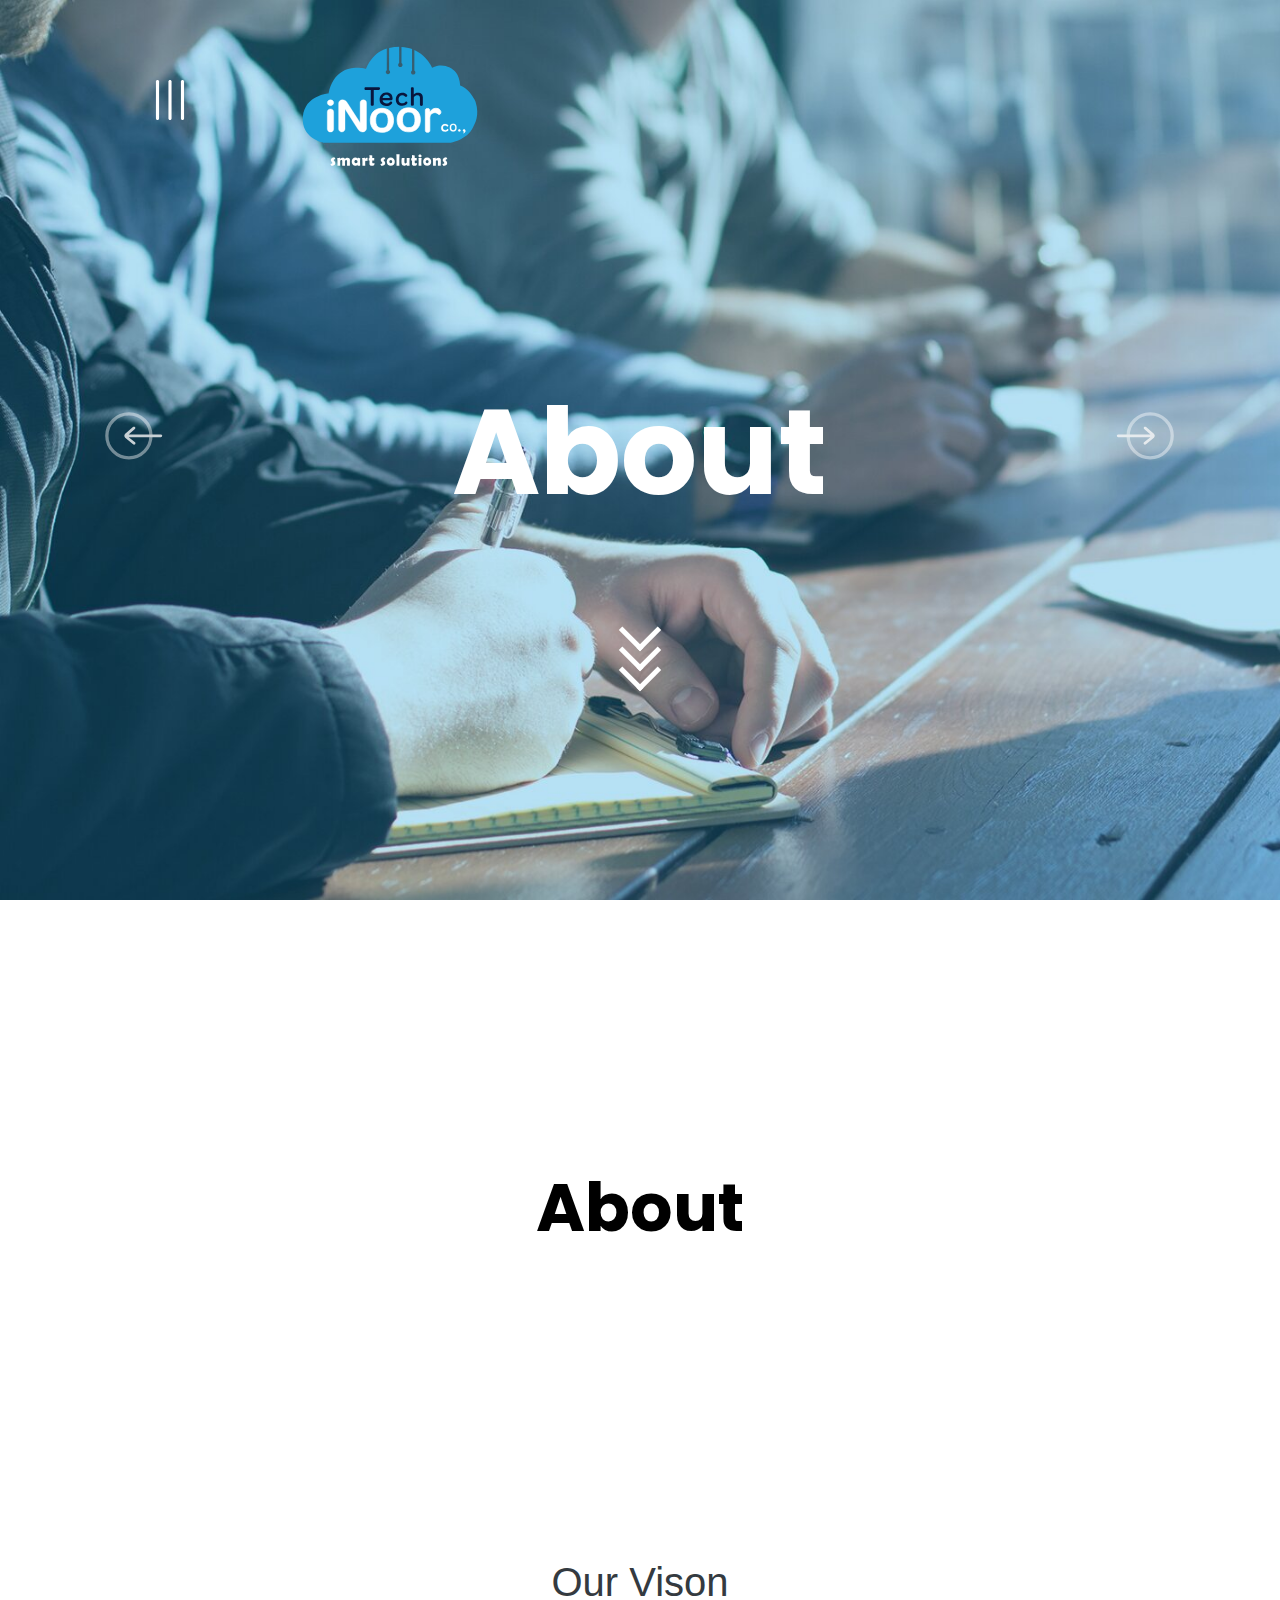
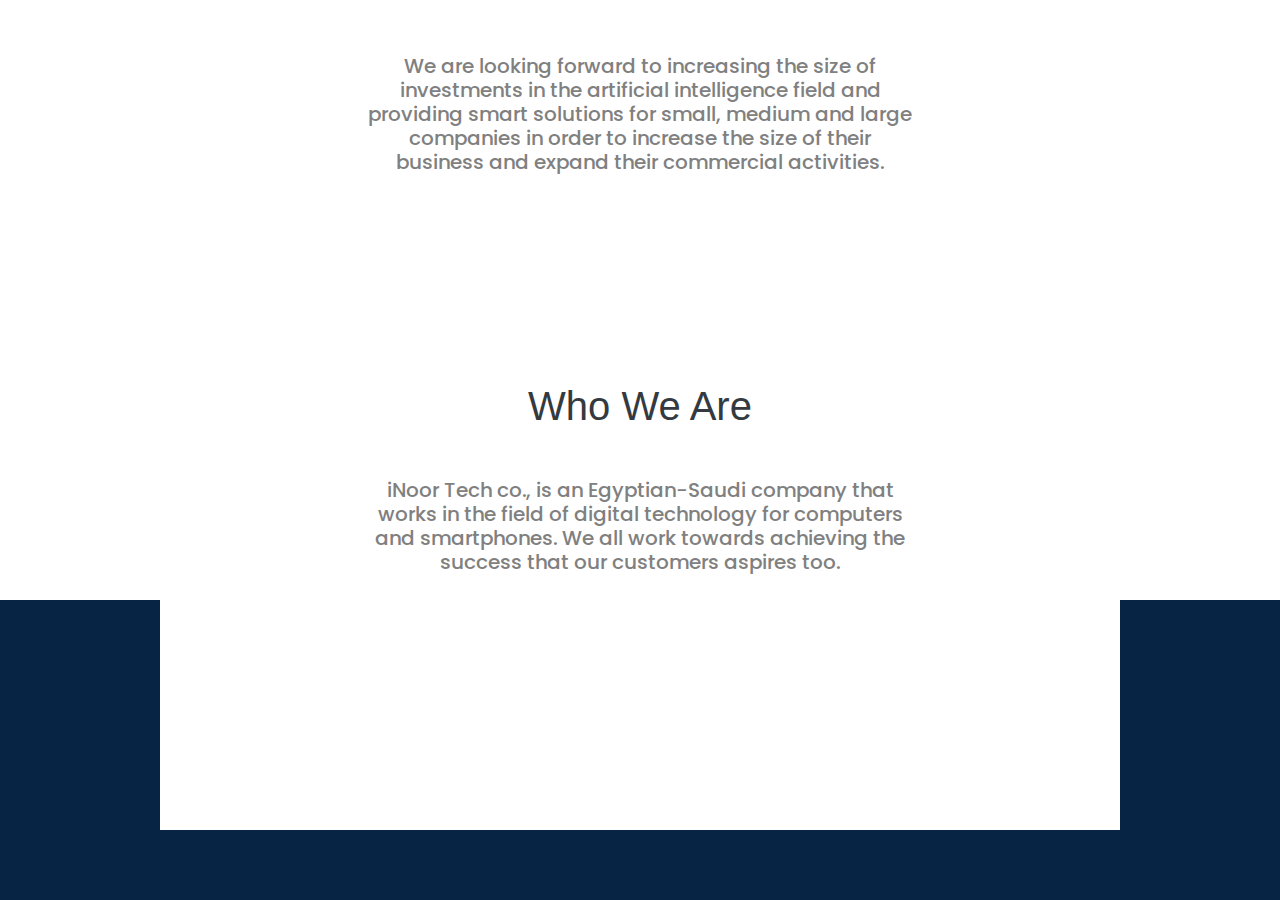
<file: about.html>
<!doctype html>
<html lang="en">
  <head>
    <title>iNoorTech co.,</title>
    <meta charset="utf-8">
    <meta name="viewport" content="width=device-width, initial-scale=1, shrink-to-fit=no">
    <link rel="icon" href="images/logo.svg" type="image/svg">
    <link href="https://fonts.googleapis.com/css2?family=Poppins&display=swap" rel="stylesheet">
    <link rel="stylesheet" href="css/bootstrap.min.css">
    <link rel="stylesheet" href="css/jquery-ui.css">
    <link rel="stylesheet" href="css/hover-min.css">
    <link rel="stylesheet" href="css/animate.css">
    <link rel="stylesheet" href="css/style.css">


  </head>
  <body`>

    <div id="about-js" class="row no-gutters">
      <div class="col-lg-2">
        <a class="button-slideback" href="index.html" style=" position: fixed;"></a>
      </div>
      <div class="col-lg-8 text-center ml-auto mr-auto">
        <a class="button-menuopen" href="menu.html" style=" position: fixed;"></a>
        <img src="images/logop.svg" width="180" class="img-logo-all mb-5" > 
        <h2 id="title-main" class="col-8 ml-auto mr-auto font-weight-bold">About</h2>
        <a class="arrow col-auto ml-auto mr-auto" href="#Product">
          <span></span>
          <span></span>
          <span></span>
        </a>
      </div>
      <div class="col-lg-2">
        <a class="button-slideNext" href="services.html" style=" position: fixed;"></a>
      </div>
      
      <div id="Product" class="main-object row col-lg-9 ml-auto mr-auto p-5" style="background-color: #fff; margin-top: 1000px;">
        <div class="col-lg-12">
          <h2 class="font-weight-bold text-center" style="color:#000; font-size: 50pt; margin-top: 120px; margin-bottom: 310px;">About</h2>
        </div>
        <div class="row ml-auto mr-auto" style="margin-bottom: 200px;">
          <div class="col-lg-8 ml-auto mr-auto text-center" style="margin-bottom: 200px;">
            <div class="h1 text-dark mb-5">Our Vison</div>
            <div class="h5">We are looking forward to increasing the size of investments in the  artificial intelligence field and providing smart solutions for small, medium and large companies in order to increase the size of their business and expand their commercial activities.</div>
          </div>
          <div class="col-lg-8 ml-auto mr-auto text-center">
            <div class="h1 text-dark mb-5">Who We Are</div>
            <div class="h5">iNoor Tech co., is an Egyptian-Saudi company that works in the field of digital technology for computers and smartphones. We all work towards achieving the success that our customers aspires too.</div>
          </div>
        </div>
      </div>
    </div>

    <div class="col-lg-12" style="background-color: rgb(7, 36, 68); height: 300px; z-index: -9999;">
    </div>




    <script src="js/popper.min.js"></script>
    <script src="js/jquery-3.3.1.min.js"></script>
    <script src="js/bootstrap.min.js"></script>
    <script src="js/wow.min.js"></script>
    <script>
    new WOW().init();
    </script>
    <script src="js/main.js"></script>
        
  </body`>
  </html>
</file>
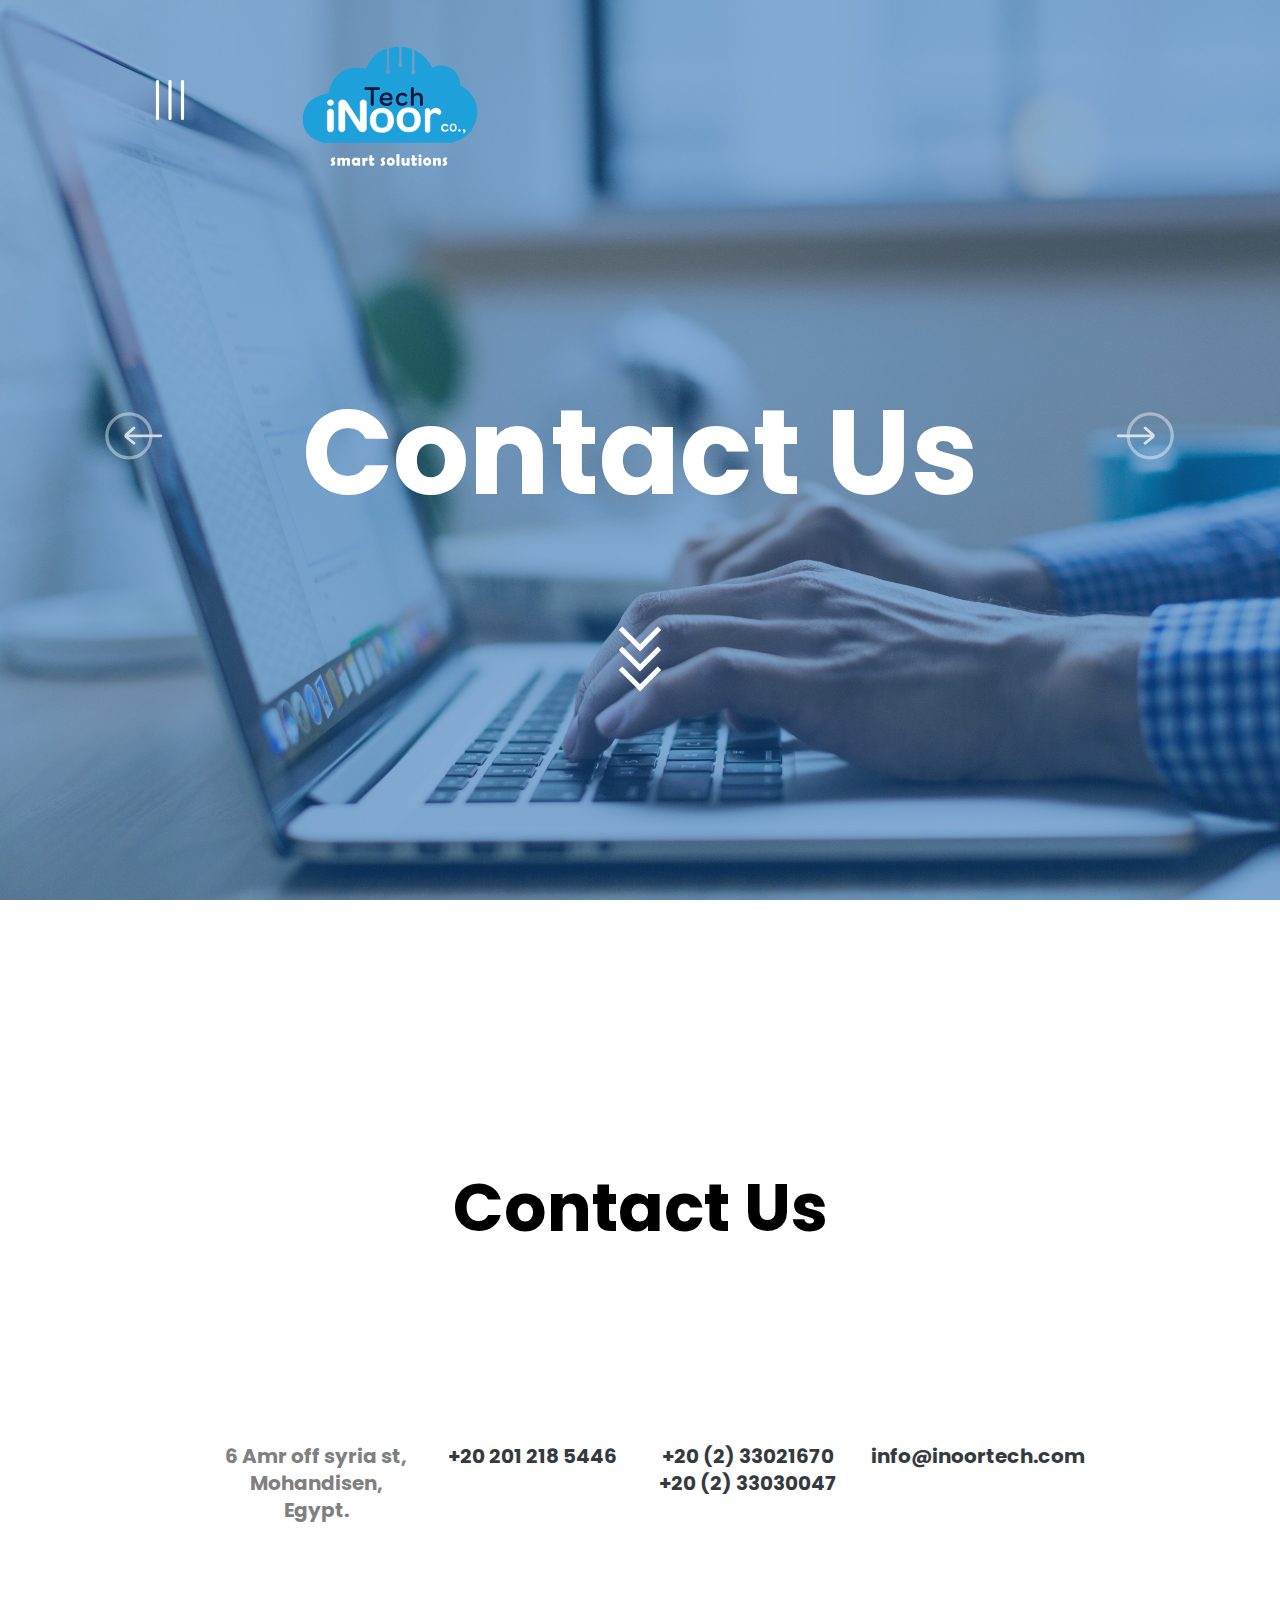
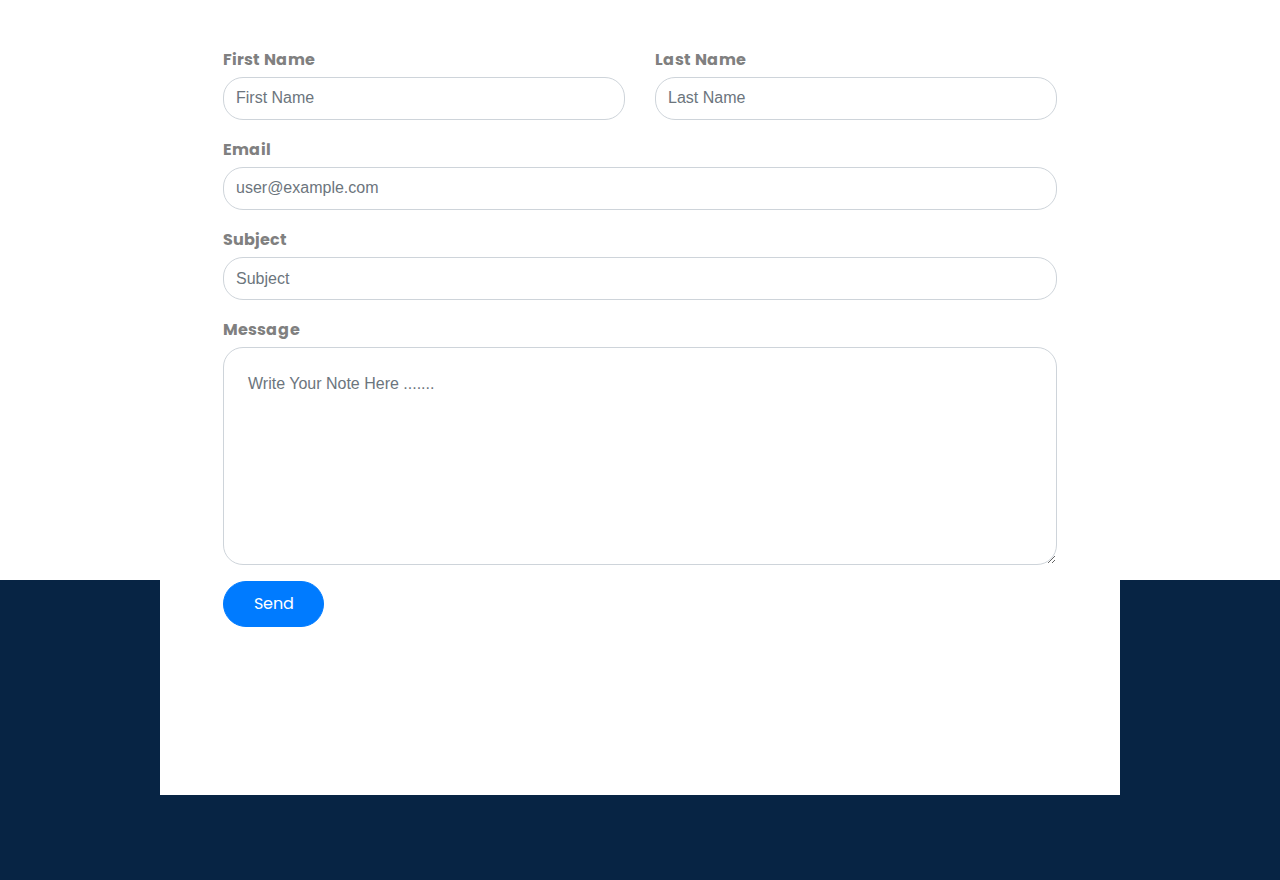
<file: contact.html>
<!doctype html>
<html lang="en">
  <head>
    <title>iNoorTech co.,</title>
    <meta charset="utf-8">
    <meta name="viewport" content="width=device-width, initial-scale=1, shrink-to-fit=no">
    <link rel="icon" href="images/logo.svg" type="image/svg">
    <link href="https://fonts.googleapis.com/css2?family=Poppins&display=swap" rel="stylesheet">
    <link rel="stylesheet" href="css/bootstrap.min.css">
    <link rel="stylesheet" href="css/jquery-ui.css">
    <link rel="stylesheet" href="css/hover-min.css">
    <link rel="stylesheet" href="css/animate.css">
    <link rel="stylesheet" href="css/style.css">


  </head>
  <body>

    <div id="contact-js" class="row no-gutters"> 
      <div class="col-lg-2">
        <a class="button-slideback" href="team.html" style=" position: fixed;"></a>
      </div>
      <div class="col-lg-8 text-center ml-auto mr-auto">
        <a class="button-menuopen" href="menu.html" style=" position: fixed;"></a>
        <img src="images/logop.svg" width="180" class="img-logo-all mb-5" > 
        <h2 id="title-main" class="col-8 ml-auto mr-auto font-weight-bold">Contact Us</h2>
        <a class="arrow col-auto ml-auto mr-auto" href="#Product">
          <span></span>
          <span></span>
          <span></span>
        </a>
      </div>
      <div class="col-lg-2">
        <a class="button-slideNext" href="index.html" style=" position: fixed;"></a>
      </div>
      
      <div id="Product" class="main-object row col-lg-9 ml-auto mr-auto p-5" style="background-color: #fff; margin-top: 1000px;">
        <div class="col-lg-12">
          <h2 class="font-weight-bold text-center" style="color:#000; font-size: 50pt; margin-top: 120px; margin-bottom: 180px;">Contact Us</h2>
        </div>
        <div class="row ml-auto mr-auto mb-5">
          <div class="container">
            <div class="row mb-5">
              <div class="col-md-3 text-center">
                <p class="mb-4">
                  <span class="icon-room d-block h3 mb-3 text-primary"></span>
                  <span class="h5 mt-3 font-weight-bolder">6 Amr off syria st, Mohandisen, Egypt.</span>
                </p>
              </div>
              <div class="col-md-3 text-center">
                <p class="mb-4">
                  <span class="icon-phone d-block h3 mb-3 text-primary"></span>
                  <a class="h5 mt-3 text-dark font-weight-bolder" href="#">+20 201 218 5446</a><br>
                </p>
              </div>
              <div class="col-md-3 text-center">
                <p class="mb-0">
                  <span class="icon-phone d-block h3 mb-3 text-primary"></span>
                  <a class="h5 text-dark font-weight-bolder" href="#">+20 (2) 33021670</a><br>
                  <a class="h5 text-dark font-weight-bolder" href="#">+20 (2) 33030047</a>
    
                </p>
              </div>
              <div class="col-md-3 text-center">
                <p class="mb-0">
                  <span class="icon-mail_outline d-block h3 mb-3 text-primary"></span>
                  <a class="h5 text-dark font-weight-bolder" href="#">info@inoortech.com</a>
                </p>
              </div>
            </div>
            <div class="row">
              <div class="col-md-12 mb-5 mt-5">
                <form action="#" >
                  <div class="row form-group">
                    <div class="col-md-6 mb-3 mb-md-0">
                      <label class="h6 text-black font-weight-bold mr-3" for="fname">First Name</label>
                      <input type="text" id="fname" class="form-control" placeholder="First Name">
                    </div>
                    <div class="col-md-6">
                      <label class="h6 text-black font-weight-bold mr-3" for="lname">Last Name</label>
                      <input type="text" id="lname" class="form-control" placeholder="Last Name">
                    </div>
                  </div>
                  <div class="row form-group">
                    <div class="col-md-12">
                      <label class="h6 text-black font-weight-bold mr-3" for="email">Email</label> 
                      <input type="email" id="email" class="form-control" placeholder="user@example.com">
                    </div>
                  </div>
                  <div class="row form-group">
                    <div class="col-md-12">
                      <label class="h6 text-black font-weight-bold mr-3" for="subject">Subject</label> 
                      <input type="subject" id="subject" class="form-control" placeholder="Subject">
                    </div>
                  </div>
                  <div class="row form-group">
                    <div class="col-md-12">
                      <label class="h6 text-black font-weight-bold mr-3" for="message">Message</label> 
                      <textarea name="message" id="message" cols="30" rows="7" class="form-control p-4" placeholder="Write Your Note Here ......."></textarea>
                    </div>
                  </div>
                  <div class="row form-group">
                    <div class="col-md-12">
                      <input type="submit" value="Send" class="h3 btn btn-primary btn-md text-white">
                    </div>
                  </div>
                </form>
              </div>
              
            </div>
          </div>
        </div>
      </div>
    </div>

    <div class="col-lg-12" style="background-color: rgb(7, 36, 68); height: 300px; z-index: -9999;">
    </div>




    <script src="js/popper.min.js"></script>
    <script src="js/jquery-3.3.1.min.js"></script>
    <script src="js/bootstrap.min.js"></script>
    <script src="js/wow.min.js"></script>
    <script>
    new WOW().init();
    </script>
    <script src="js/main.js"></script>
        
  </body>
  </html>
</file>
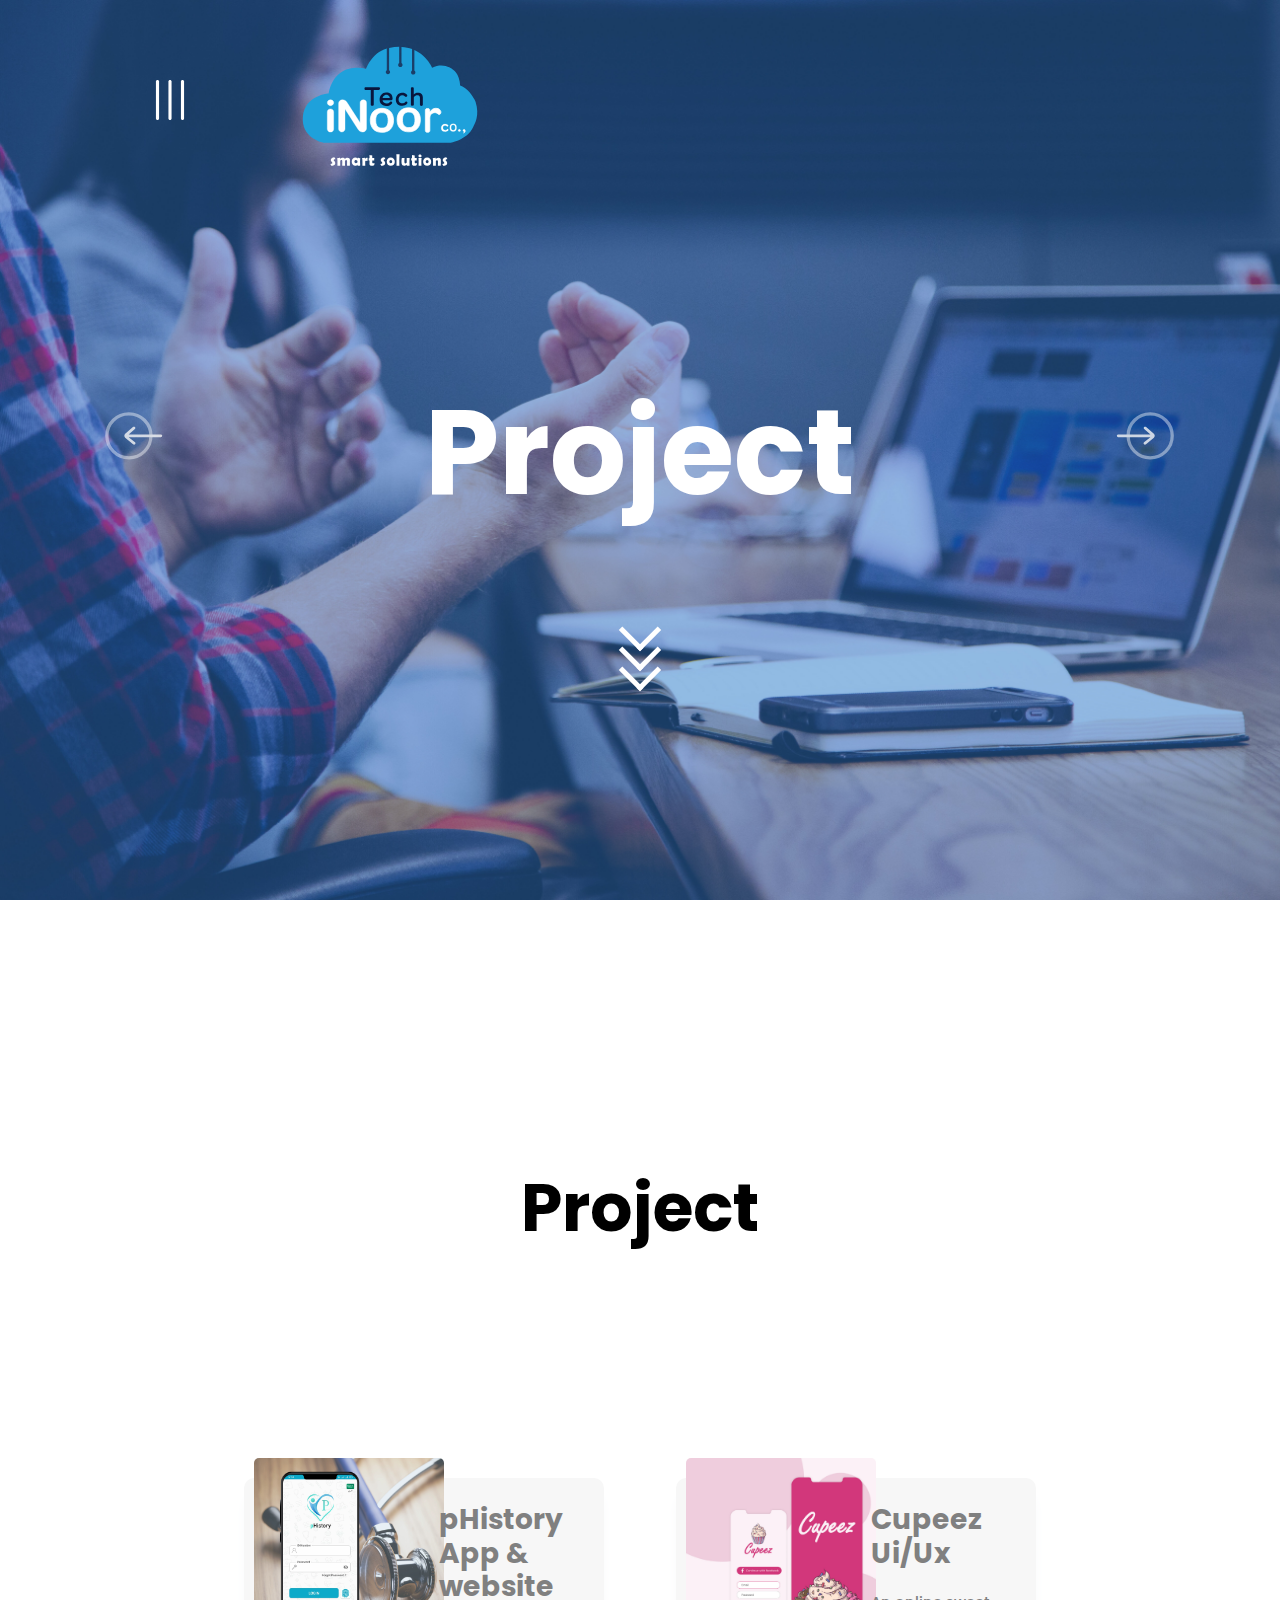
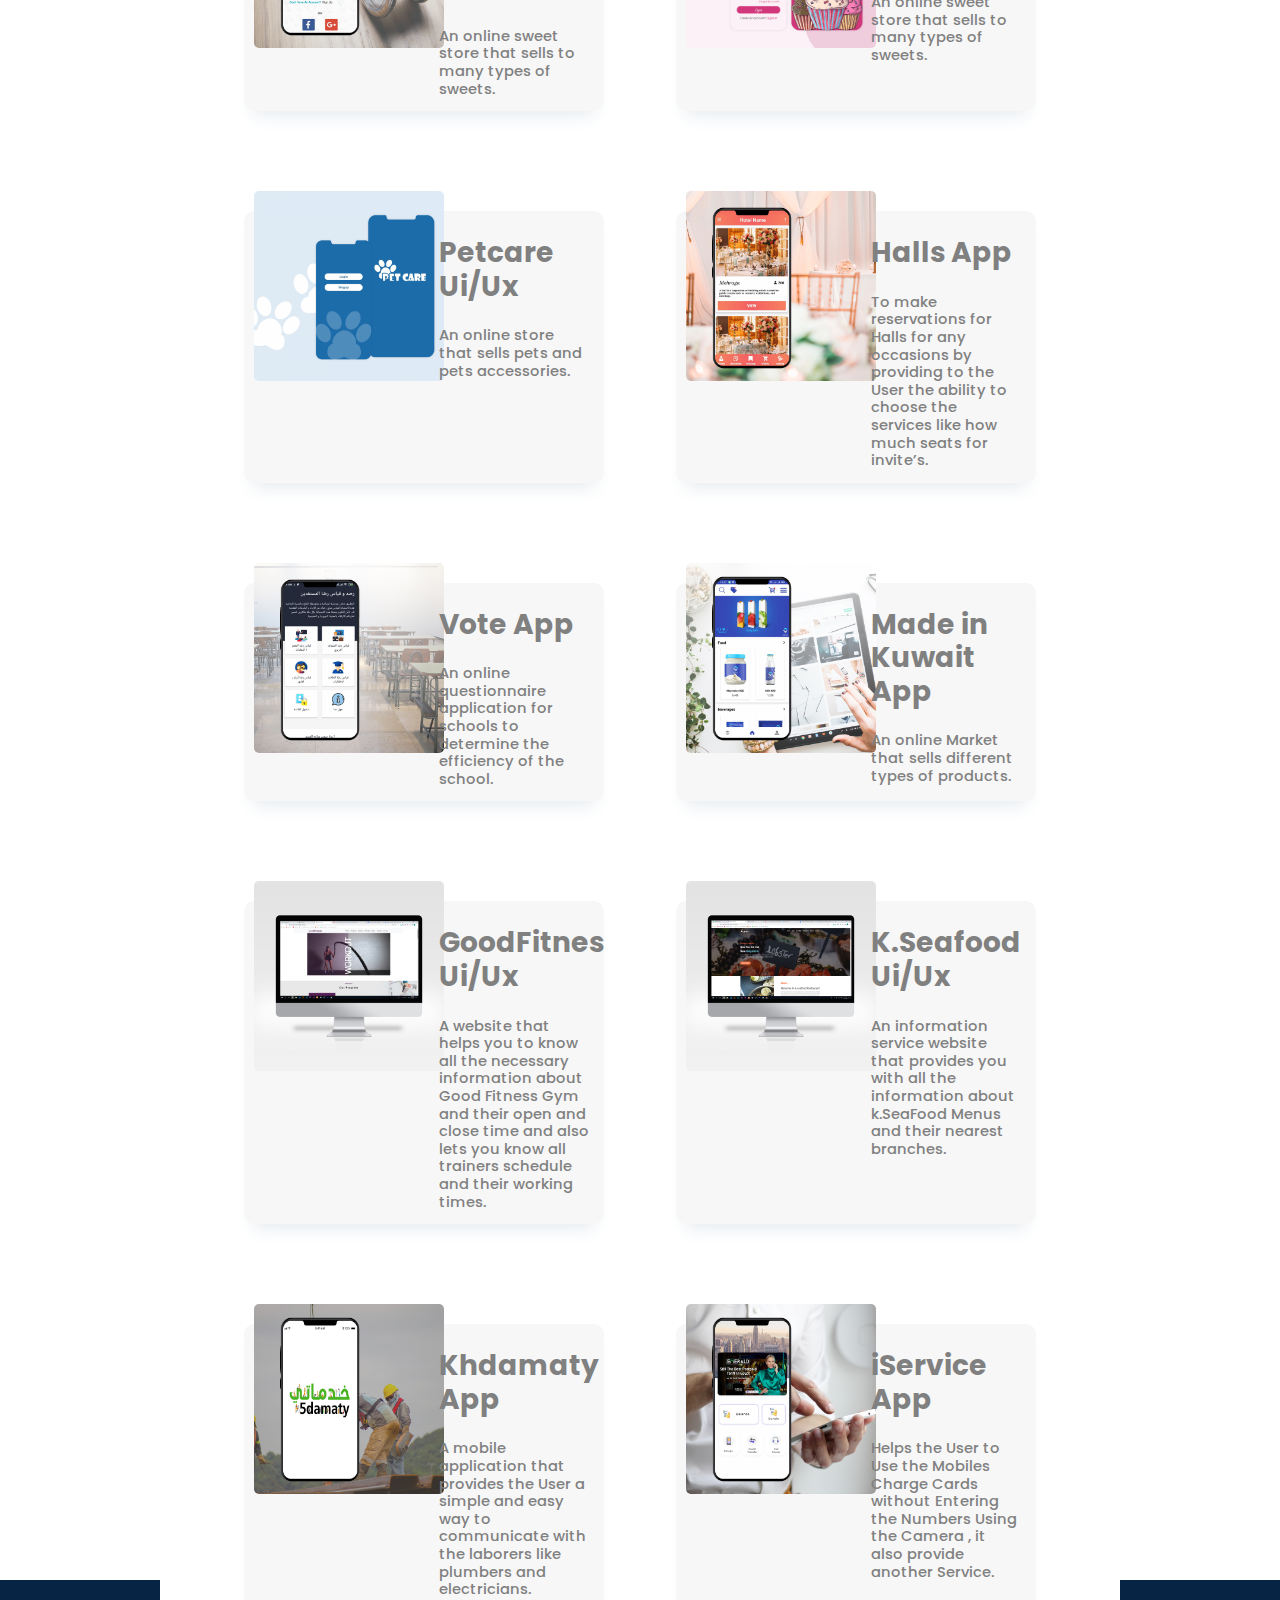
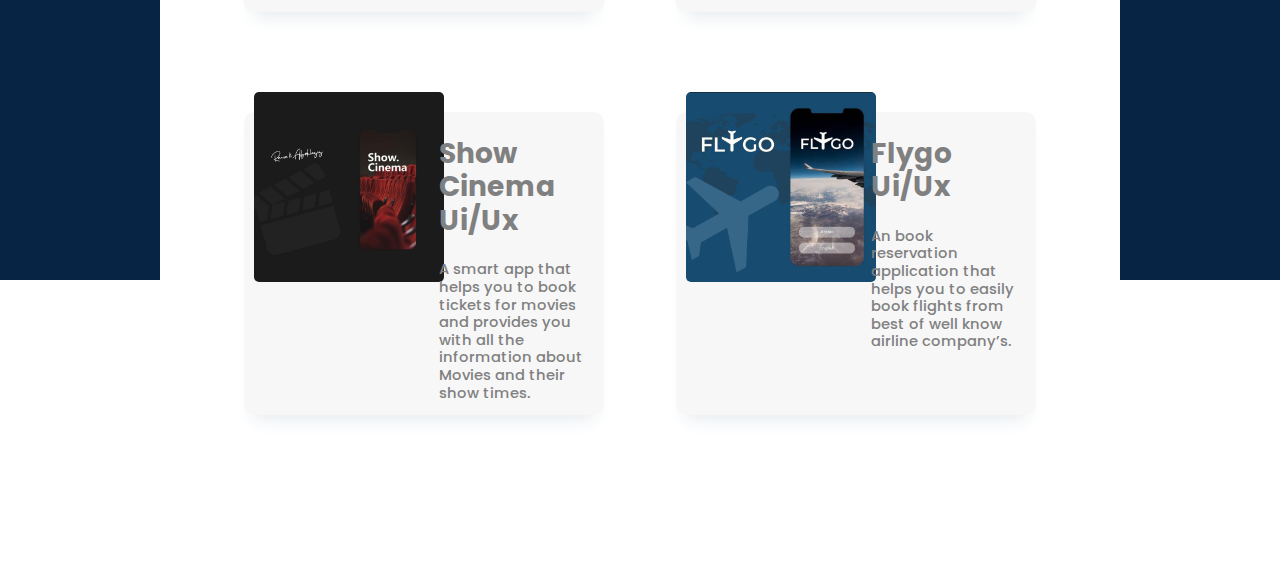
<file: project.html>
<!doctype html>
<html lang="en">
  <head>
    <title>iNoorTech co.,</title>
    <meta charset="utf-8">
    <meta name="viewport" content="width=device-width, initial-scale=1, shrink-to-fit=no">
    <link rel="icon" href="images/logo.svg" type="image/svg">
    <link href="https://fonts.googleapis.com/css2?family=Poppins&display=swap" rel="stylesheet">
    <link rel="stylesheet" href="css/bootstrap.min.css">
    <link rel="stylesheet" href="css/jquery-ui.css">
    <link rel="stylesheet" href="css/hover-min.css">
    <link rel="stylesheet" href="css/animate.css">
    <link rel="stylesheet" href="css/style.css">


  </head>
  <body>

    <div id="project-js" class="row no-gutters"> 
      <div class="col-lg-2">
        <a class="button-slideback" href="services.html" style=" position: fixed;"></a>
      </div>
      <div class="col-lg-8 text-center ml-auto mr-auto">
        <a class="button-menuopen" href="menu.html" style=" position: fixed;"></a>
        <img src="images/logop.svg" width="180" class="img-logo-all mb-5" > 
        <h2 id="title-main" class="col-8 ml-auto mr-auto font-weight-bold">Project</h2>
        <a class="arrow col-auto ml-auto mr-auto" href="#Product">
          <span></span>
          <span></span>
          <span></span>
        </a>
      </div>
      <div class="col-lg-2">
        <a class="button-slideNext" href="team.html" style=" position: fixed;"></a>
      </div>
      
      <div id="Product" class="main-object row col-lg-9 ml-auto mr-auto p-5" style="background-color: #fff; margin-top: 1000px;">
        <div class="col-lg-12">
          <h2 class="font-weight-bold text-center" style="color:#000; font-size: 50pt; margin-top: 120px; margin-bottom: 180px;">Project</h2>
        </div>
        <div class="row ml-auto mr-auto mb-5">
          <div class="post-slide col-lg-5 ml-auto mr-auto margin">
            <div class="row">
              <div class="col-lg-6">
                <img class="post-img" src="images/8a.jpg" alt="" width="200">
              </div>
              <div class="col-lg-6">
                <h3 class="mb-4 font-weight-bold">pHistory App & website</h3>
                <h6 class="">An online sweet store that sells to many types of sweets.</h6>
              </div>
            </div>
          </div>
          <div class="post-slide col-lg-5 ml-auto mr-auto margin">
            <div class="row">
              <div class="col-lg-6">
                <img class="post-img" src="images/1m.jpg" alt="" width="200">
              </div>
              <div class="col-lg-6">
                <h3 class="mb-4 font-weight-bold">Cupeez Ui/Ux</h3>
                <h6 class="">An online sweet store that sells to many types of sweets.</h6>
              </div>
            </div>
          </div>
          <div class="post-slide col-lg-5 ml-auto mr-auto margin">
            <div class="row">
              <div class="col-lg-6">
                <img class="post-img" src="images/4m.jpg" alt="" width="200">
              </div>
              <div class="col-lg-6">
                <h3 class="mb-4 font-weight-bold">Petcare Ui/Ux</h3>
                <h6 class="">An online store that sells pets and pets accessories.</h6>
              </div>
            </div>
          </div>
          <div class="post-slide col-lg-5 ml-auto mr-auto margin">
            <div class="row">
              <div class="col-lg-6">
                <img class="post-img" src="images/1a.jpg" alt="" width="200">
              </div>
              <div class="col-lg-6">
                <h3 class="mb-4 font-weight-bold">Halls App</h3>
                <h6 class="">To make reservations for Halls for any occasions by providing to the User the ability to choose the services like how much seats for invite’s.</h6>
              </div>
            </div>
          </div>
          <div class="post-slide col-lg-5 ml-auto mr-auto margin">
            <div class="row">
              <div class="col-lg-6">
                <img class="post-img" src="images/2a.jpg" alt="" width="200">
              </div>
              <div class="col-lg-6">
                <h3 class="mb-4 font-weight-bold">Vote App</h3>
                <h6 class="">An online questionnaire application for schools to determine the efficiency of the school.</h6>
              </div>
            </div>
          </div>
          <div class="post-slide col-lg-5 ml-auto mr-auto margin">
            <div class="row">
              <div class="col-lg-6">
                <img class="post-img" src="images/3a.jpg" alt="" width="200">
              </div>
              <div class="col-lg-6">
                <h3 class="mb-4 font-weight-bold">Made in Kuwait App</h3>
                <h6 class="">An online Market that sells different types of products.</h6>
              </div>
            </div>
          </div>
          <div class="post-slide col-lg-5 ml-auto mr-auto margin">
            <div class="row">
              <div class="col-lg-6">
                <img class="post-img" src="images/w1.jpg" alt="" width="200">
              </div>
              <div class="col-lg-6">
                <h3 class="mb-4 font-weight-bold">GoodFitnes Ui/Ux</h3>
                <h6 class="">A website that helps you to know all the necessary information about Good Fitness Gym and their open and close time and also lets you know all trainers schedule and their working times.</h6>
              </div>
            </div>
          </div>
          <div class="post-slide col-lg-5 ml-auto mr-auto margin">
            <div class="row">
              <div class="col-lg-6">
                <img class="post-img" src="images/w2.jpg" alt="" width="200">
              </div>
              <div class="col-lg-6">
                <h3 class="mb-4 font-weight-bold">K.Seafood Ui/Ux</h3>
                <h6 class="">An information service website that provides you with all the information about k.SeaFood Menus and their nearest branches.</h6>
              </div>
            </div>
          </div>
          <div class="post-slide col-lg-5 ml-auto mr-auto margin">
            <div class="row">
              <div class="col-lg-6">
                <img class="post-img" src="images/4a.jpg" alt="" width="200">
              </div>
              <div class="col-lg-6">
                <h3 class="mb-4 font-weight-bold">Khdamaty App</h3>
                <h6 class="">A mobile application that provides the User a simple and easy way to communicate with the laborers like plumbers and electricians.</h6>
              </div>
            </div>
          </div>
          <div class="post-slide col-lg-5 ml-auto mr-auto margin">
            <div class="row">
              <div class="col-lg-6">
                <img class="post-img" src="images/5a.jpg" alt="" width="200">
              </div>
              <div class="col-lg-6">
                <h3 class="mb-4 font-weight-bold">iService App</h3>
                <h6 class="">Helps the User to Use the Mobiles Charge Cards without Entering the Numbers Using the Camera , it also provide another Service. </h6>
              </div>
            </div>
          </div>
          <div class="post-slide col-lg-5 ml-auto mr-auto margin">
            <div class="row">
              <div class="col-lg-6">
                <img class="post-img" src="images/6a.jpg" alt="" width="200">
              </div>
              <div class="col-lg-6">
                <h3 class="mb-4 font-weight-bold">Show Cinema Ui/Ux</h3>
                <h6 class="">A smart app that helps you to book tickets for movies and provides you with all the information about Movies and their show times.</h6>
              </div>
            </div>
          </div>
          <div class="post-slide col-lg-5 ml-auto mr-auto margin">
            <div class="row">
              <div class="col-lg-6">
                <img class="post-img" src="images/7a.jpg" alt="" width="200">
              </div>
              <div class="col-lg-6">
                <h3 class="mb-4 font-weight-bold">Flygo Ui/Ux</h3>
                <h6 class="">An book reservation application that helps you to easily book flights from best of well know airline company’s.</h6>
              </div>
            </div>
          </div>
        </div>
      </div>
    </div>

    <div class="col-lg-12" style="background-color: rgb(7, 36, 68); height: 300px; z-index: -9999;">
    </div>




    <script src="js/popper.min.js"></script>
    <script src="js/jquery-3.3.1.min.js"></script>
    <script src="js/bootstrap.min.js"></script>
    <script src="js/wow.min.js"></script>
    <script>
    new WOW().init();
    </script>
    <script src="js/main.js"></script>
        
  </body>
  </html>
</file>
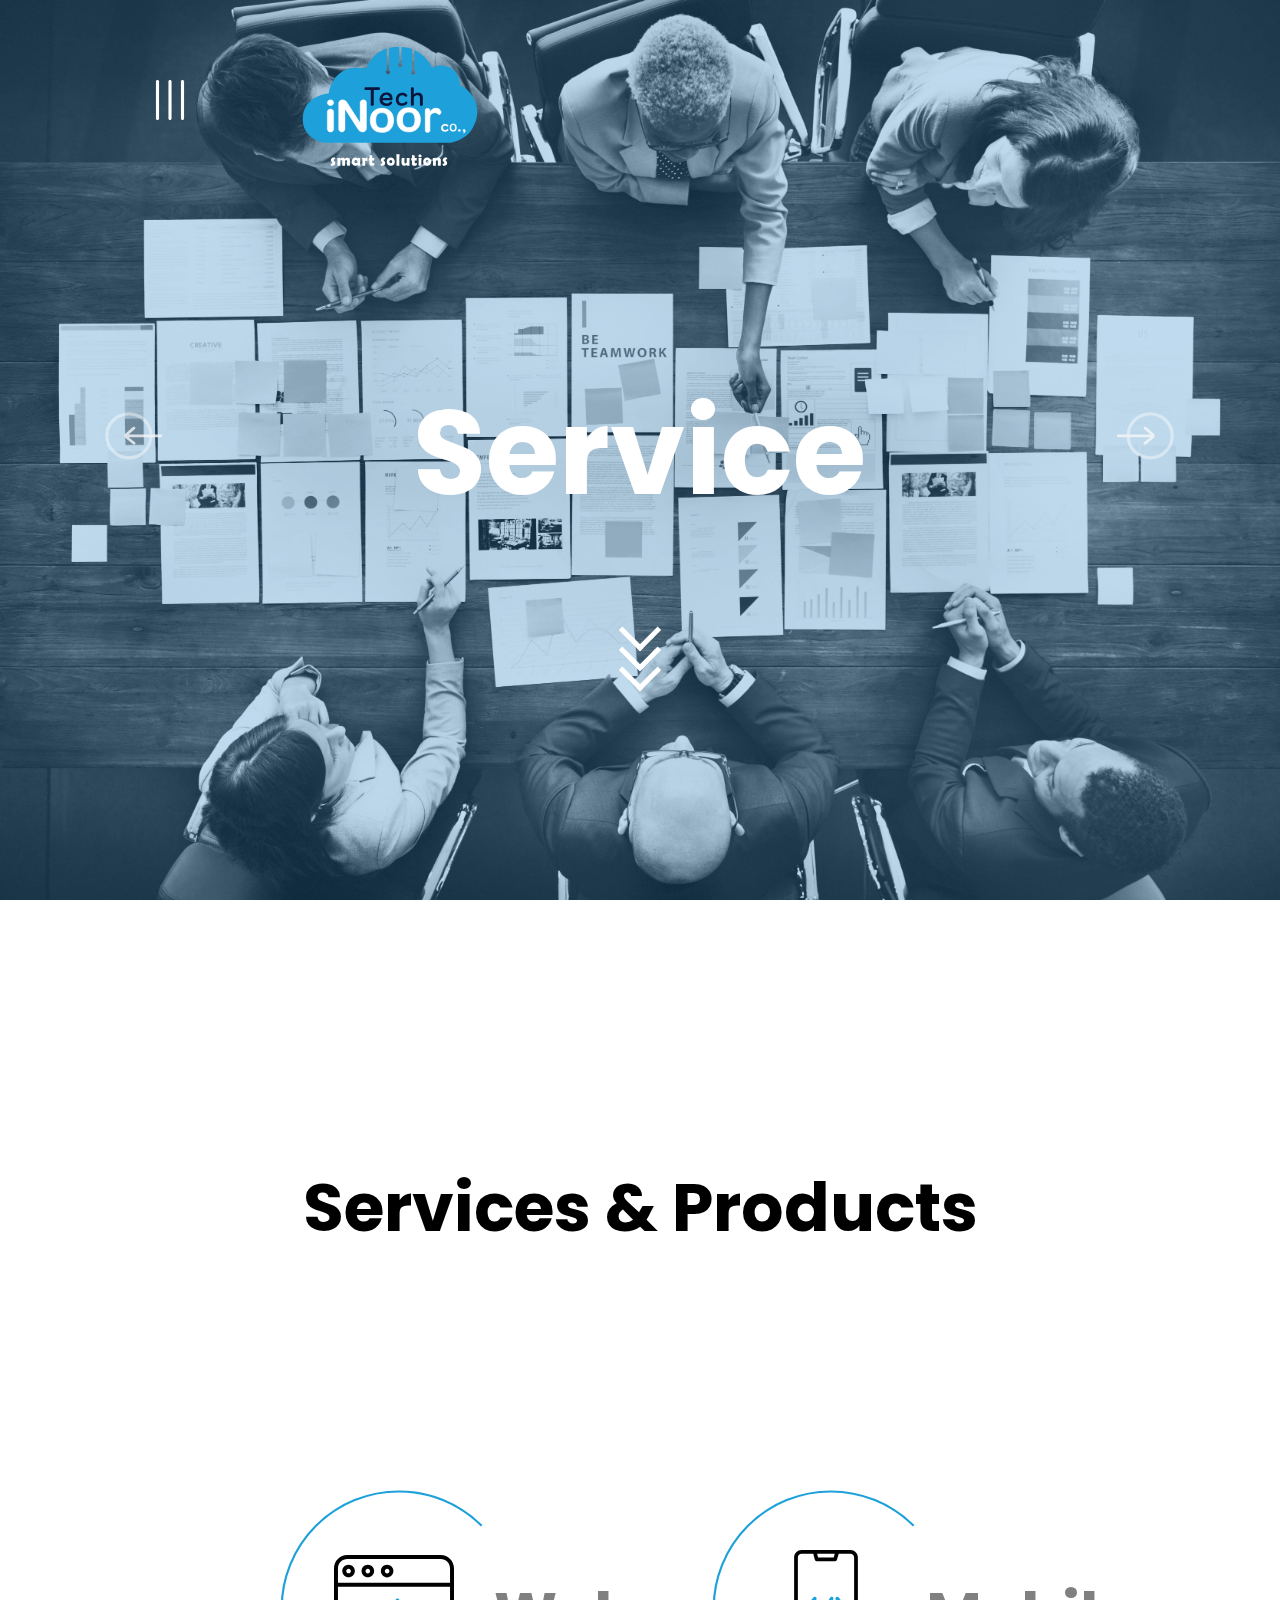
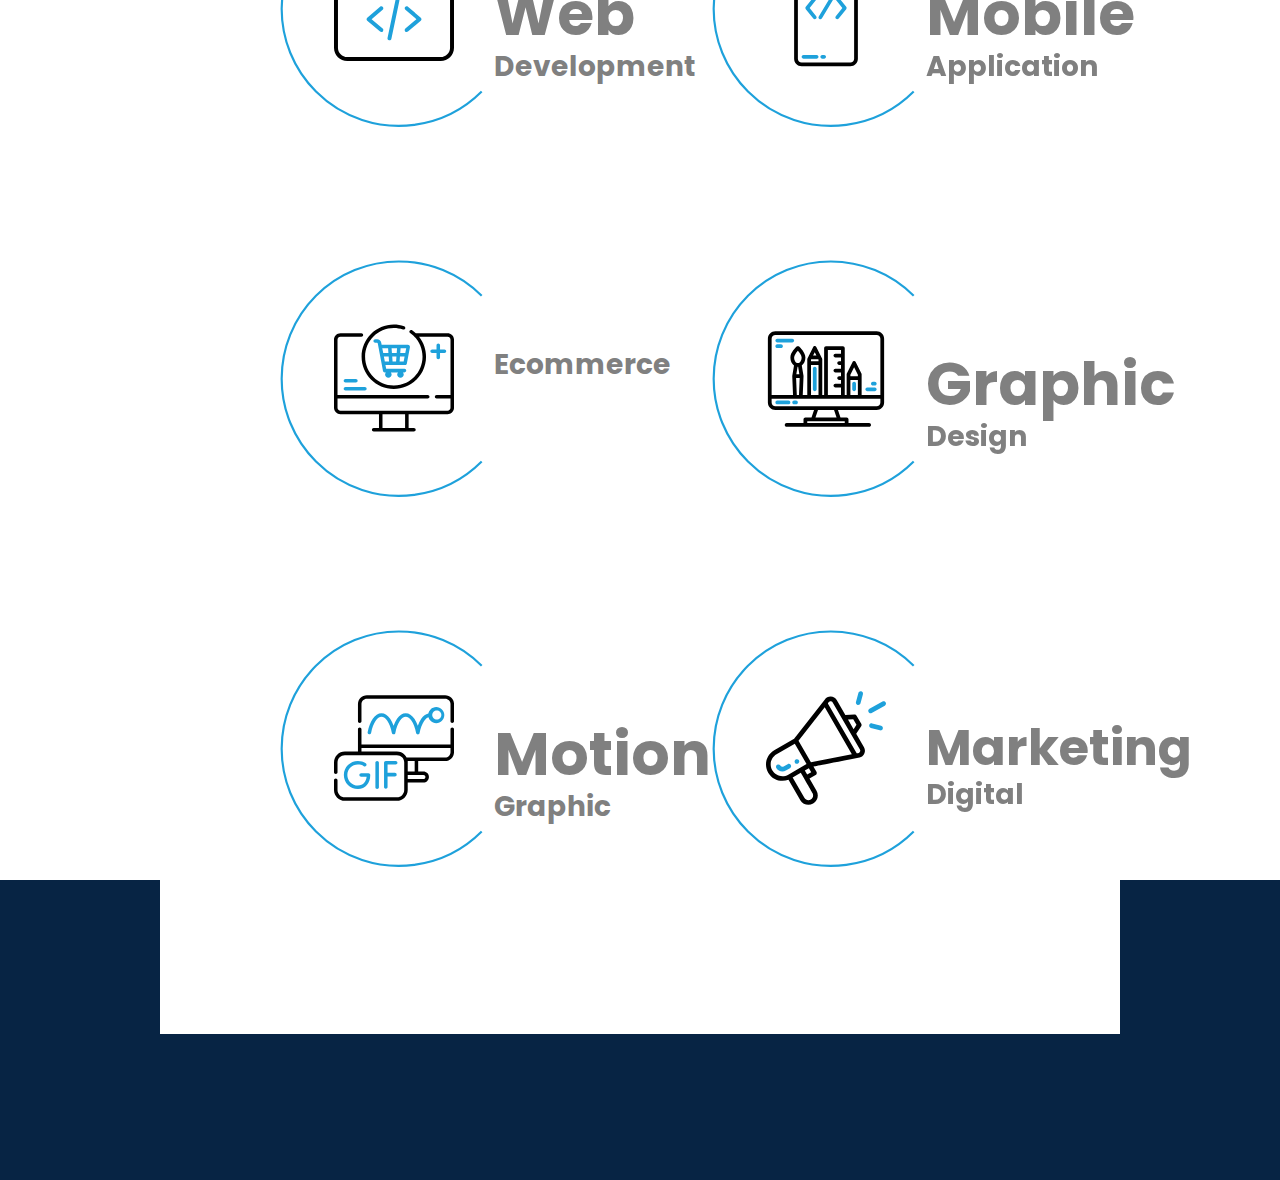
<file: services.html>
<!doctype html>
<html lang="en">
  <head>
    <title>iNoorTech co.,</title>
    <meta charset="utf-8">
    <meta name="viewport" content="width=device-width, initial-scale=1, shrink-to-fit=no">
    <link rel="icon" href="images/logo.svg" type="image/svg">
    <link href="https://fonts.googleapis.com/css2?family=Poppins&display=swap" rel="stylesheet">
    <link rel="stylesheet" href="css/bootstrap.min.css">
    <link rel="stylesheet" href="css/jquery-ui.css">
    <link rel="stylesheet" href="css/hover-min.css">
    <link rel="stylesheet" href="css/animate.css">
    <link rel="stylesheet" href="css/style.css">


  </head>
  <body>
    <div id="services-js" class="row no-gutters">
        <div class="col-lg-2">
          <a class="button-slideback" href="about.html" style=" position: fixed;"></a>
        </div>
        <div class="col-lg-8 text-center ml-auto mr-auto">
          <a class="button-menuopen" href="menu.html" style=" position: fixed;"></a>
          <img src="images/logop.svg" width="180" class="img-logo-all mb-5" > 
          <h2 id="title-main" class="col-8 ml-auto mr-auto font-weight-bold">Service</h2>
          <a class="arrow col-auto ml-auto mr-auto" href="#Product">
            <span></span>
            <span></span>
            <span></span>
          </a>
        </div>
        <div class="col-lg-2">
          <a class="button-slideNext" href="project.html" style=" position: fixed;"></a>
        </div>


      <div id="Product" class="main-object row col-lg-9 ml-auto mr-auto p-5" style="background-color: #fff; margin-top: 1000px;">
        <div class="col-lg-12">
          <h2 class="font-weight-bold text-center" style="color:#000; font-size: 50pt; margin-top: 120px; margin-bottom: 180px;">Services & Products</h2>
        </div>
        <div class="row ml-auto mr-auto mb-5">
          <div class="row col-lg-5 ml-auto mr-auto margin">
            <img src="./images/circle.svg" width="270">
            <img src="./images/web.svg" width="120" class="img-postion">
            <h3 class="font-weight-bold text-position"><span style="font-size: 60px;">Web</span> <br> Development</h3>
          </div>
          <div class="row col-lg-5 ml-auto mr-auto margin">
            <img src="./images/circle.svg" width="270">
            <img src="./images/mobile.svg" width="120" class="img-postion">
            <h3 class="font-weight-bold text-position"><span style="font-size: 60px;">Mobile</span> <br> Application</h3>
          </div>
          <div class="row col-lg-5 ml-auto mr-auto margin">
            <img src="./images/circle.svg" width="270">
            <img src="./images/online-shopping.svg" width="120" class="img-postion">
            <h3 class="font-weight-bold text-position">Ecommerce</h3>
          </div>
          <div class="row col-lg-5 ml-auto mr-auto margin">
            <img src="./images/circle.svg" width="270">
            <img src="./images/graphic.svg" width="120" class="img-postion">
            <h3 class="font-weight-bold text-position"><span style="font-size: 60px;">Graphic</span> <br> Design</h3>
          </div>
          <div class="row col-lg-5 ml-auto mr-auto margin">
            <img src="./images/circle.svg" width="270">
            <img src="./images/motion.svg" width="120" class="img-postion">
            <h3 class="font-weight-bold text-position"><span style="font-size: 60px;">Motion</span> <br> Graphic</h3>
          </div>
          <div class="row col-lg-5 ml-auto mr-auto margin">
            <img src="./images/circle.svg" width="270">
            <img src="./images/promotion.svg" width="120" class="img-postion">
            <h3 class="font-weight-bold text-position"><span style="font-size: 50px;">Marketing</span> <br> Digital</h3>
          </div>
        </div>
      </div>
    </div>

    <div class="col-lg-12" style="background-color: rgb(7, 36, 68); height: 300px; z-index: -9999;">
    </div>



<script>
</script>
    <script src="js/popper.min.js"></script>
    <script src="js/jquery-3.3.1.min.js"></script>
    <script src="js/bootstrap.min.js"></script>
    <script src="js/wow.min.js"></script>
    <script>
    new WOW().init();
    </script>
    <script src="js/main.js"></script>
        
  </body>
  </html>
</file>
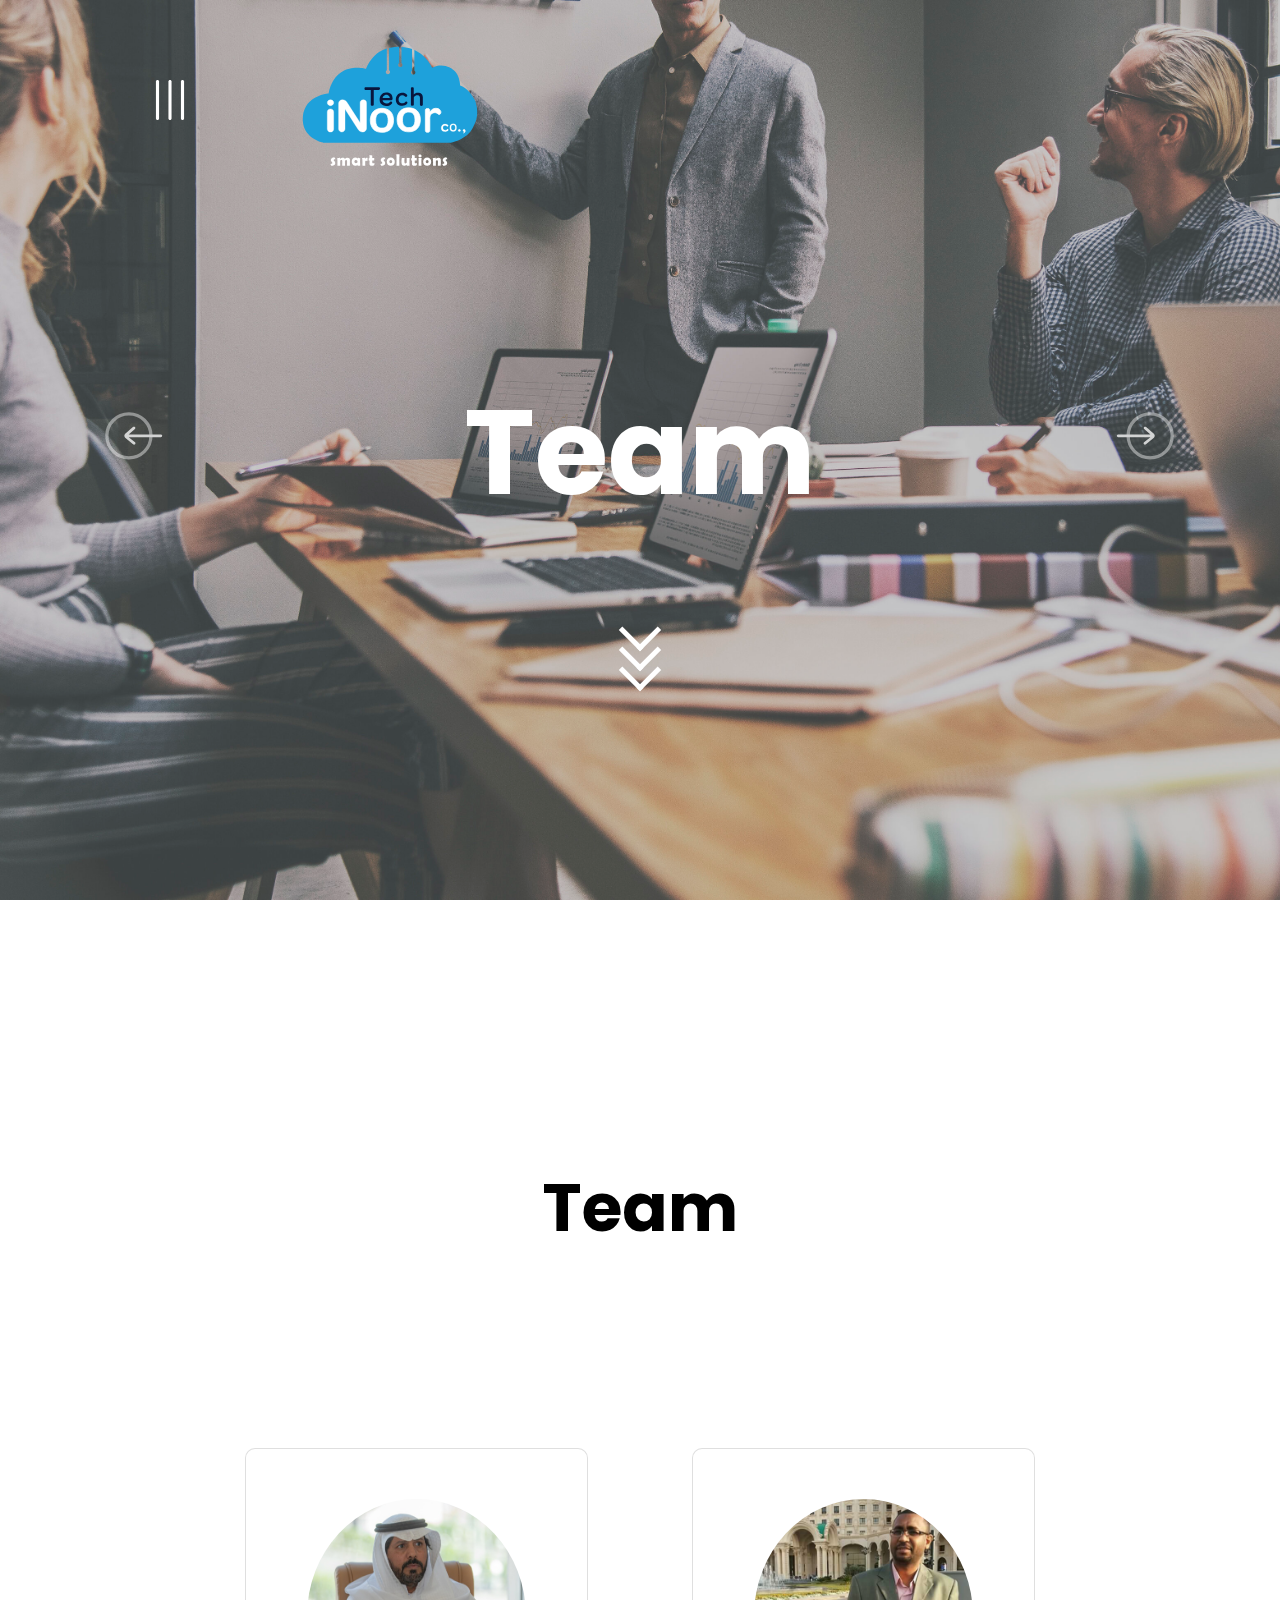
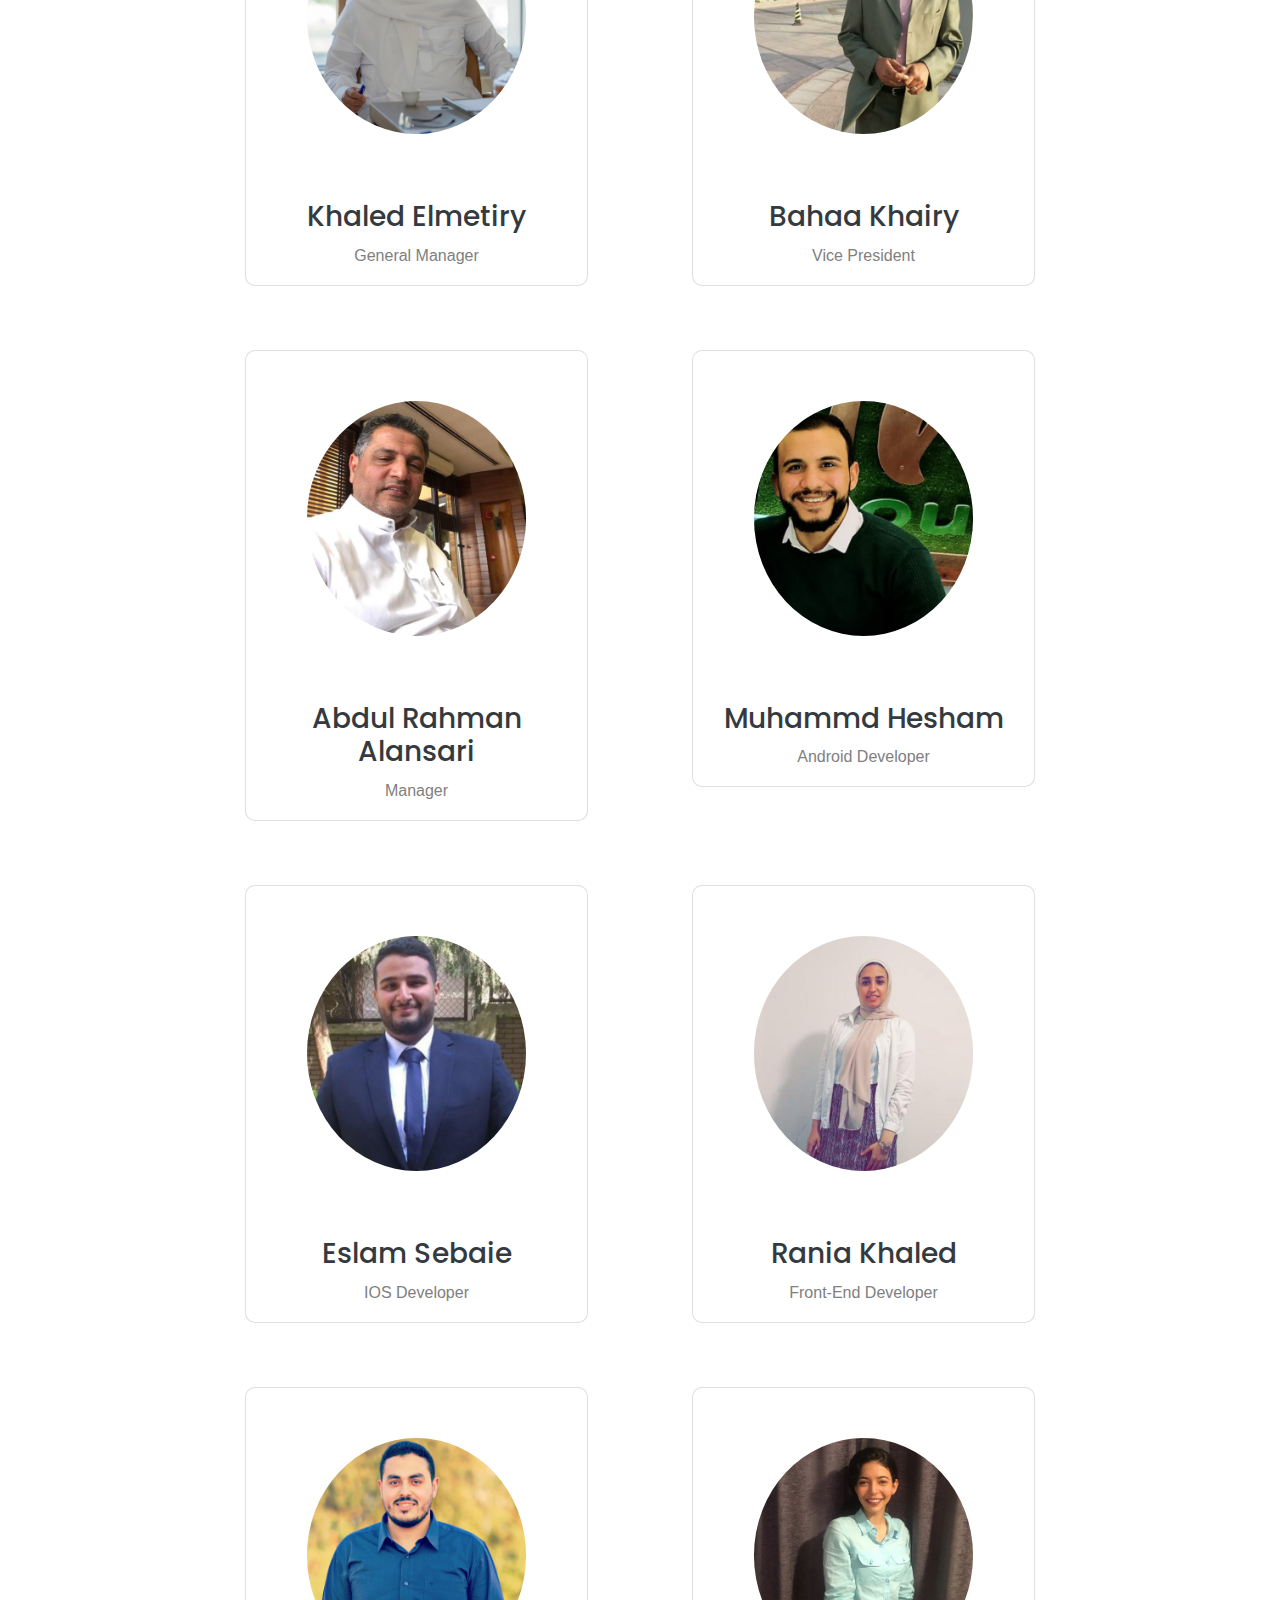
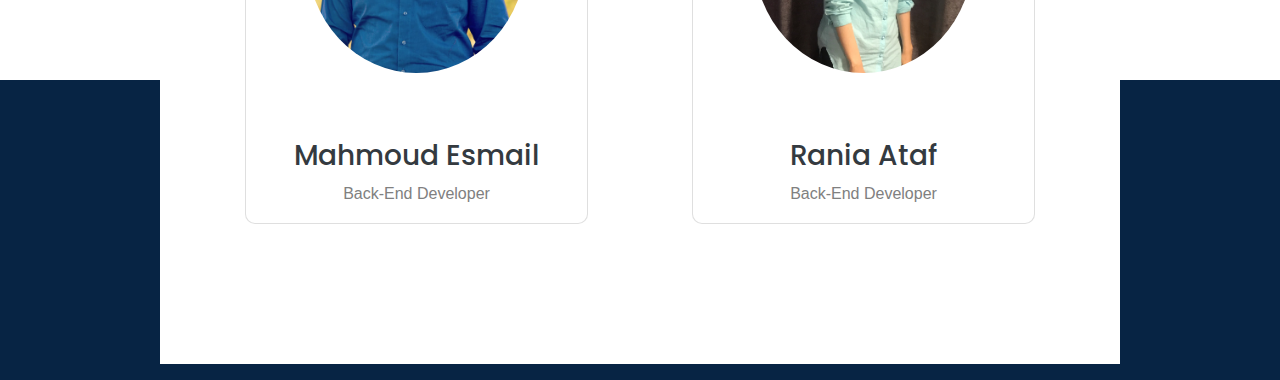
<file: team.html>
<!doctype html>
<html lang="en">
  <head>
    <title>iNoorTech co.,</title>
    <meta charset="utf-8">
    <meta name="viewport" content="width=device-width, initial-scale=1, shrink-to-fit=no">
    <link rel="icon" href="images/logo.svg" type="image/svg">
    <link href="https://fonts.googleapis.com/css2?family=Poppins&display=swap" rel="stylesheet">
    <link rel="stylesheet" href="css/bootstrap.min.css">
    <link rel="stylesheet" href="css/jquery-ui.css">
    <link rel="stylesheet" href="css/hover-min.css">
    <link rel="stylesheet" href="css/animate.css">
    <link rel="stylesheet" href="css/style.css">


  </head>
  <body`>

    <div id="team-js" class="row no-gutters">
      <div class="col-lg-2">
        <a class="button-slideback" href="project.html" style=" position: fixed;"></a>
      </div>
      <div class="col-lg-8 text-center ml-auto mr-auto">
        <a class="button-menuopen" href="menu.html" style=" position: fixed;"></a>
        <img src="images/logop.svg" width="180" class="img-logo-all mb-5" > 
        <h2 id="title-main" class="col-8 ml-auto mr-auto font-weight-bold">Team</h2>
        <a class="arrow col-auto ml-auto mr-auto" href="#Product">
          <span></span>
          <span></span>
          <span></span>
        </a>
      </div>
      <div class="col-lg-2">
        <a class="button-slideNext" href="contact.html" style=" position: fixed;"></a>
      </div>
      
      <div id="Product" class="main-object row col-lg-9 ml-auto mr-auto p-5" style="background-color: #fff; margin-top: 1000px;">
        <div class="col-lg-12">
          <h2 class="font-weight-bold text-center" style="color:#000; font-size: 50pt; margin-top: 120px; margin-bottom: 180px;">Team</h2>
        </div>
        <div class="row ml-auto mr-auto mb-5">
          <div class="row">
            <div class="col-md-6 col-lg-5 mb-4 ml-auto mr-auto" data-aos="fade-up" data-aos-delay="">
              <div class="card">
                <div class="col ml-auto mr-auto image-box">
                  <img src="images/kh.jpg" alt="Image" class="img-fluid">
                </div>
                <div class="content-box">
                  <div class="p-3 text-center">
                    <h3 class="text-dark">Khaled Elmetiry</h3>
                    <span class="position">General Manager</span>
                  </div>
                </div>
            </div>
            </div>
            <div class="col-md-6 col-lg-5 mb-4 ml-auto mr-auto" data-aos="fade-up" data-aos-delay="">
              <div class="card">
                <div class="col ml-auto mr-auto image-box">
                  <img src="images/ba.jpg" alt="Image" class="img-fluid">
                </div>
                <div class="content-box">
                  <div class="p-3 text-center">
                    <h3 class="text-dark">Bahaa Khairy</h3>
                    <span class="position">Vice President</span>
                  </div>
                </div>
            </div>
            </div>
            <div class="col-md-6 col-lg-5 mb-4 ml-auto mr-auto" data-aos="fade-up" data-aos-delay="">
                <div class="card">
                  <div class="col ml-auto mr-auto image-box">
                    <img src="images/ab.jpg" alt="Image" class="img-fluid">
                  </div>
                  <div class="content-box">
                    <div class="p-3 text-center">
                      <h3 class="text-dark">Abdul Rahman Alansari</h3>
                      <span class="position">Manager</span>
                    </div>
                  </div>
              </div>
            </div>
            <div class="col-md-6 col-lg-5 mb-4 ml-auto mr-auto" data-aos="fade-up" data-aos-delay="">
              <div class="card">
                <div class="col ml-auto mr-auto image-box">
                  <img src="images/mo.jpg" alt="Image" class="img-fluid">
                </div>
                <div class="content-box">
                  <div class="p-3 text-center">
                    <h3 class="text-dark">Muhammd Hesham</h3>
                    <span class="position">Android Developer</span>
                  </div>
                </div>
            </div>
            </div>
            <div class="col-md-6 col-lg-5 mb-4 ml-auto mr-auto" data-aos="fade-up" data-aos-delay="">
                <div class="card">
                  <div class="col ml-auto mr-auto image-box">
                    <img src="images/es.jpg" alt="Image" class="img-fluid">
                  </div>
                  <div class="content-box">
                    <div class="p-3 text-center">
                      <h3 class="text-dark">Eslam Sebaie</h3>
                      <span class="position">IOS Developer</span>
                    </div>
                  </div>
              </div>
            </div>
            <div class="col-md-6 col-lg-5 mb-4 ml-auto mr-auto" data-aos="fade-up" data-aos-delay="">
              <div class="card">
                <div class="col ml-auto mr-auto image-box">
                  <img src="images/ra.jpg" alt="Image" class="img-fluid">
                </div>
                <div class="content-box">
                  <div class="p-3 text-center">
                    <h3 class="text-dark">Rania Khaled</h3>
                    <span class="position">Front-End Developer</span>
                  </div>
                </div>
            </div>
            </div>
            <div class="col-md-6 col-lg-5 mb-4 ml-auto mr-auto" data-aos="fade-up" data-aos-delay="">
              <div class="card">
                <div class="col ml-auto mr-auto image-box">
                  <img src="images/ma.jpg" alt="Image" class="img-fluid">
                </div>
                <div class="content-box">
                  <div class="p-3 text-center">
                    <h3 class="text-dark">Mahmoud Esmail</h3>
                    <span class="position">Back-End Developer</span>
                  </div>
                </div>
            </div>
            </div>
            <div class="col-md-6 col-lg-5 mb-4 ml-auto mr-auto" data-aos="fade-up" data-aos-delay="">
              <div class="card">
                <div class="col ml-auto mr-auto image-box">
                  <img src="images/rat.jpg" alt="Image" class="img-fluid">
                </div>
                <div class="content-box">
                  <div class="p-3 text-center">
                    <h3 class="text-dark">Rania Ataf</h3>
                    <span class="position">Back-End Developer</span>
                  </div>
                </div>
            </div>
            </div>
        </div>
        </div>
      </div>
    </div>

    <div class="col-lg-12" style="background-color: rgb(7, 36, 68); height: 300px; z-index: -9999;">
    </div>




    <script src="js/popper.min.js"></script>
    <script src="js/jquery-3.3.1.min.js"></script>
    <script src="js/bootstrap.min.js"></script>
    <script src="js/wow.min.js"></script>
    <script>
    new WOW().init();
    </script>
    <script src="js/main.js"></script>
        
  </body`>
  </html>
</file>
<file: css/style.css>
/* Base */
html {
overflow-x: hidden; 
font-family: 'Poppins', sans-serif;
width: 100%;

}
body {
  line-height: 1.7;
  color: gray;
  font-weight: 400;
  font-size: 1rem; 

}
.text-primary {
  color :#38ace1 !important;
}
a {
-webkit-transition: .3s all ease;
-o-transition: .3s all ease;
transition: .3s all ease;
 }
a:hover {
text-decoration: none;
}
h1, h2, h3, h4, h5, h6, p
.h1, .h2, .h3, .h4, .h5, .h6, p, .nav-item  {
  font-family: 'Poppins', sans-serif; }
.font {
  font-family: 'Poppins', sans-serif;
}

canvas{
	display:block;
}

#particles-js{
	width:100%;
  height:878px;
  background-color: #0a3a50;
}

#services-js {
	width:100%;
  height:2480px;
  background-image: url(../images/services.jpg);
  background-size: cover;
  background-attachment: fixed;
}
#project-js {
  width:100%;
  height:3180px;
  background-image: url(../images/projectt.jpg);
  background-size: cover;
  background-attachment: fixed;
}
#team-js {
  width:100%;
  height:3280px;
  background-image: url(../images/team.jpg);
  background-size: cover;
  background-attachment: fixed;
}
#contact-js {
  width:100%;
  height:2180px;
  background-image: url(../images/contact.jpg);
  background-size: cover;
  background-attachment: fixed;
}
#about-js {
  width:100%;
  height:2200px;
  background-image: url(../images/about.jpg);
  background-size: cover;
  background-attachment: fixed;
}
h1{
  font-size: 7rem;
  position: absolute;
  top: 25%;
  left: 10%;
  color: #FFF;
  font-family: 'Poppins', sans-serif;
  font-weight: 600;
}
.c-intro .c-intro__mask.c-intro__mask--left {
    width: calc(25% - 240px);
    min-width: 700px;
    position: absolute;
}
.img-logo {
  position: absolute;
  top: 5%;
  left: 100px;
}
.img-logo-all {
  position: fixed;
  top: 3%;
  left: 300px;
}
.u-absolute {
  position: absolute;
}
.u-fit-h {
  height: calc(25% - 240px);
  min-height: 880px;
  left: 100px;
}
.navbar-expand-lg .navbar-nav {
  margin-left: auto;
  margin-right: auto;
}
.navbar-expand-lg .navbar-nav li {
  margin-left: 20px;
  margin-right: 20px;
  margin-top: 0px;
  margin-bottom: 0px;
}
.hvr-underline-from-left:before {
  background:#fff;
}
.button-menuopen {
  content: url(../images/menuopen.svg);
  width: 40px;
  position: relative;
  top:80px;
  left: 150px;
  cursor: pointer;
}
.button-menuclose {
  content: url(../images/menuclose.svg);
  width: 40px;
  position: relative;
  top:80px;
  left: 150px;
  cursor: pointer;
}
.menuopen .navbar-nav li {
  margin-top: 15px;
  margin-bottom: 15px;
}
.menuopen .navbar-nav a {
  color: black;
  font-weight: bold;
}
.menuopen .navbar-nav a:hover {
  color: rgb(90, 90, 90);
}
.button-slideNext {
  content: url(../images/rightarrow.svg);
  width: 70px;
  cursor: pointer;
  position: absolute;
  top:400px;
  right: 100px;
  opacity: .8;
}
.button-slideNext:hover {
  transform:scale(1.2)
}
.button-slideback {
  content: url(../images/leftarrow.svg);
  width: 70px;
  cursor: pointer;
  position: absolute;
  top:400px;
  left: 100px;
  opacity: .8;
}
.button-slideback:hover {
  transform:scale(1.2)
}
#title-main {
  color: #fff; 
  margin-top: 380px; 
  font-size: 90pt; 
  position: fixed;

}
.text-position {
  position: absolute;
  top: 100px;
  left: 250px;
}
.margin {
  margin-top: 50px;
  margin-bottom: 50px;
}
.img-postion {
  position: absolute;
  top: 70px;
  left: 90px;
}
.post-slide {
  background: rgb(247, 247, 247);
  border-radius: 10px;
  padding-top: 25px;
  padding-bottom: 5px;
  box-shadow: 0px 14px 18px -9px #e7ecf0;
}
.post-slide .post-img{
  overflow: hidden;
  border-radius: 10px;
  margin: -50px 15px 8px 15px;
  margin-left: -10px;
  padding: 5px;
}
.post-slide .margin {
    margin-top: 200px;
    margin-bottom: 200px;
}
.post-slide h6 {
font-size: 11pt;
}
.form-control {
  height: 43px;
  border-radius: 20px;
  font-family: 'Tajawal', sans-serif;
}

.form-control:active, .form-control:focus {
  border-color: #38ace1; 
}
.form-control:hover, .form-control:active, .form-control:focus {
  -webkit-box-shadow: none !important;
  box-shadow: none !important; 
}
.btn {
  font-size: 16px;
  border-radius: 30px;
  padding: 10px 30px;
}
.image-box {
  width: 250px;
  height:250px;
  text-align: center;
  margin-bottom: 50px;
  margin-top: 50px;
}
.image-box img {
  border-radius: 50%;
}
.card {
  border-radius: 10px;
  margin-top: 20px;
  margin-bottom: 20px;
}
.arrow{
  position: absolute;
  top: 650px;
  left: 50%;
  transform: translate(-50%,-50%);
  position: fixed;
}
.arrow span{
  display: block;
  width: 30px;
  height: 30px;
  border-bottom: 5px solid rgb(255, 255, 255);
  border-right: 5px solid rgb(255, 255, 255);
  transform: rotate(45deg);
  margin: -10px;
  animation: animate 2s infinite;
}
.arrow span:nth-child(2){
  animation-delay: -0.2s;
}
.arrow span:nth-child(3){
  animation-delay: -0.4s;
}
@keyframes animate {
  0%{
      opacity: 0;
      transform: rotate(45deg) translate(-20px,-20px);
  }
  50%{
      opacity: 1;
  }
  100%{
      opacity: 0;
      transform: rotate(45deg) translate(20px,20px);
  }
}
</file>
